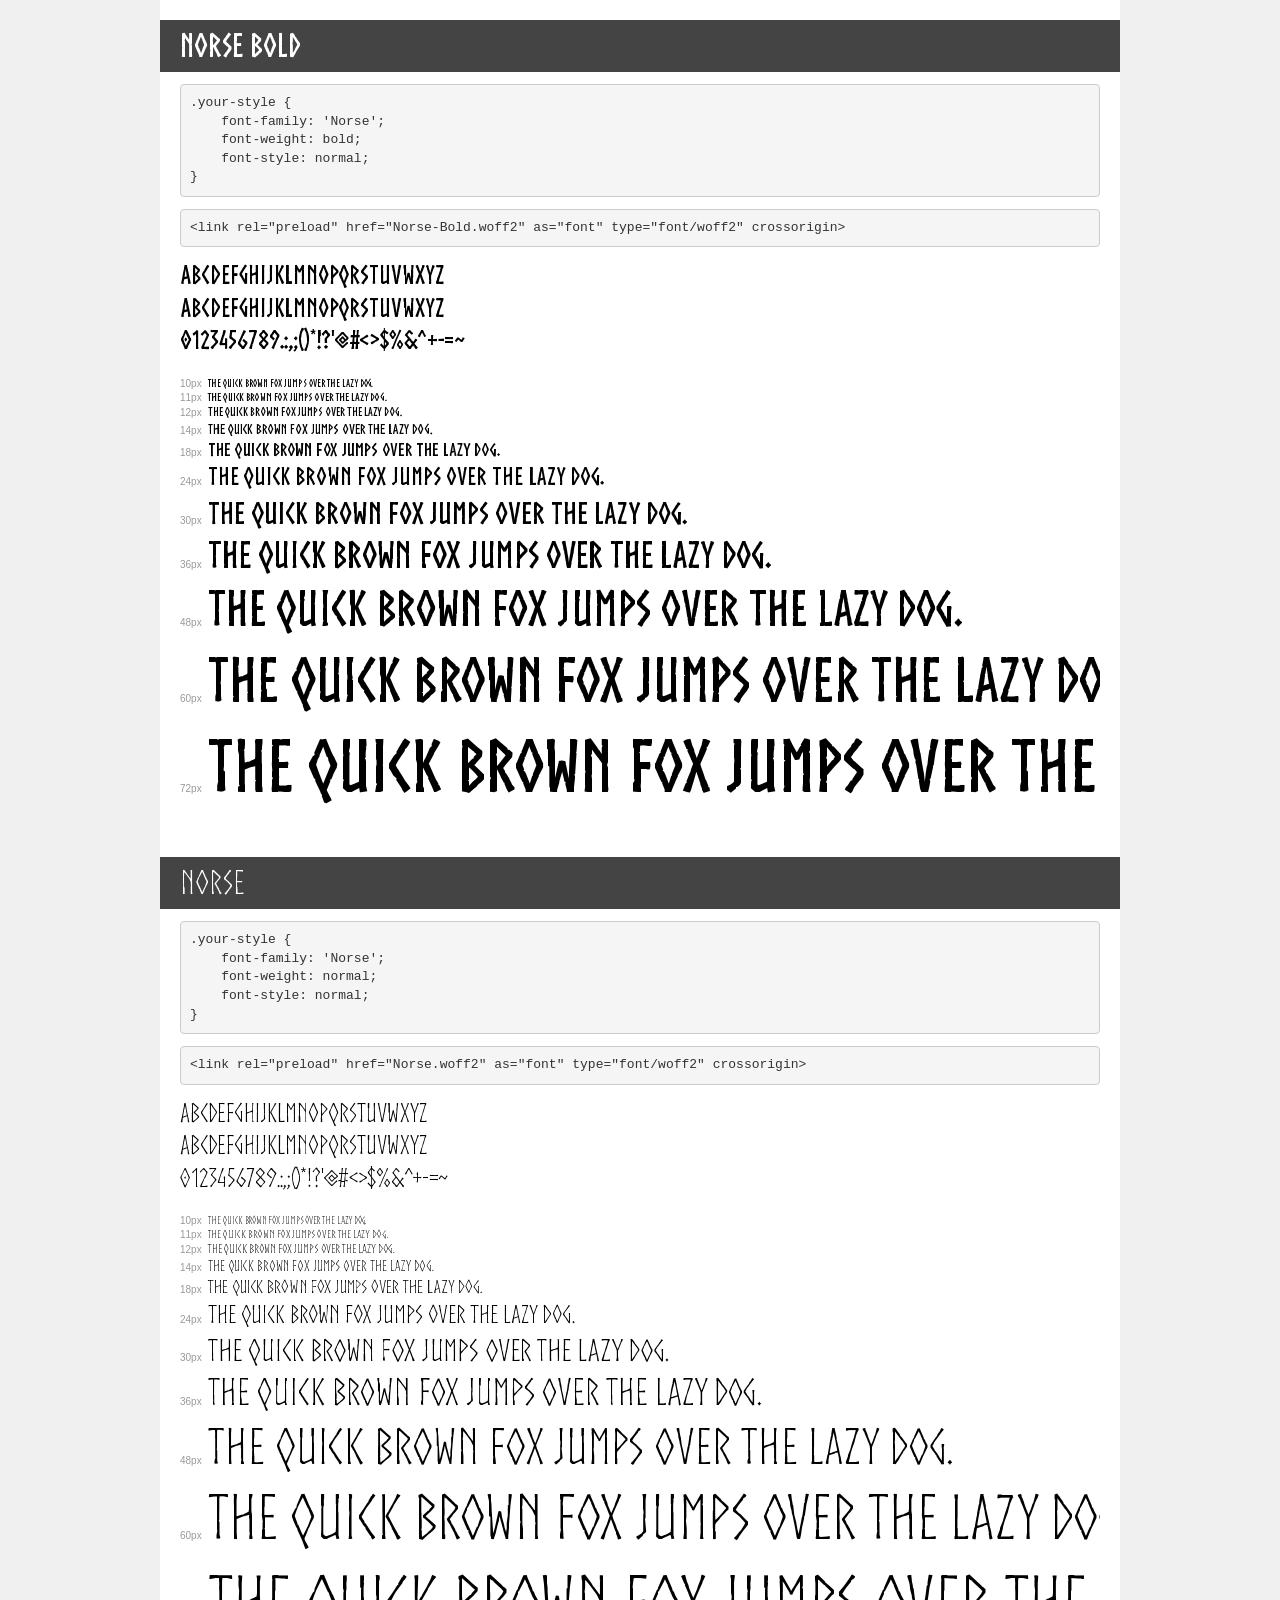
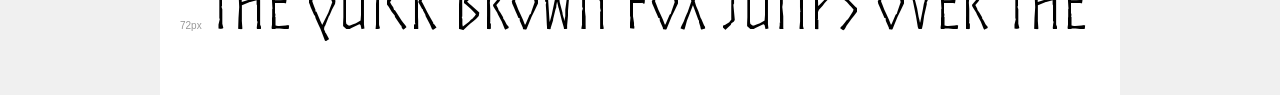
<file: fuentes/demo.html>
<!DOCTYPE html>
<html lang="en">
<head>
    <meta charset="utf-8">
    <meta http-equiv="X-UA-Compatible" content="IE=edge">
    <meta name="viewport" content="width=device-width, initial-scale=1">
    <meta name="robots" content="noindex, noarchive">
    <meta name="format-detection" content="telephone=no">
    <title>Transfonter demo</title>
    <link href="stylesheet.css" rel="stylesheet">
    <style>
        /*
        http://meyerweb.com/eric/tools/css/reset/
        v2.0 | 20110126
        License: none (public domain)
        */
        html, body, div, span, applet, object, iframe,
        h1, h2, h3, h4, h5, h6, p, blockquote, pre,
        a, abbr, acronym, address, big, cite, code,
        del, dfn, em, img, ins, kbd, q, s, samp,
        small, strike, strong, sub, sup, tt, var,
        b, u, i, center,
        dl, dt, dd, ol, ul, li,
        fieldset, form, label, legend,
        table, caption, tbody, tfoot, thead, tr, th, td,
        article, aside, canvas, details, embed,
        figure, figcaption, footer, header, hgroup,
        menu, nav, output, ruby, section, summary,
        time, mark, audio, video {
            margin: 0;
            padding: 0;
            border: 0;
            font-size: 100%;
            font: inherit;
            vertical-align: baseline;
        }
        /* HTML5 display-role reset for older browsers */
        article, aside, details, figcaption, figure,
        footer, header, hgroup, menu, nav, section {
            display: block;
        }
        body {
            line-height: 1;
        }
        ol, ul {
            list-style: none;
        }
        blockquote, q {
            quotes: none;
        }
        blockquote:before, blockquote:after,
        q:before, q:after {
            content: '';
            content: none;
        }
        table {
            border-collapse: collapse;
            border-spacing: 0;
        }
        /* demo styles */
        body {
            background: #f0f0f0;
            color: #000;
        }
        .page {
            background: #fff;
            width: 920px;
            margin: 0 auto;
            padding: 20px 20px 0 20px;
            overflow: hidden;
        }
        .font-container {
            overflow-x: auto;
            overflow-y: hidden;
            margin-bottom: 40px;
            line-height: 1.3;
            white-space: nowrap;
            padding-bottom: 5px;
        }
        h1 {
            position: relative;
            background: #444;
            font-size: 32px;
            color: #fff;
            padding: 10px 20px;
            margin: 0 -20px 12px -20px;
        }
        .letters {
            font-size: 25px;
            margin-bottom: 20px;
        }
        .s10:before {
            content: '10px';
        }
        .s11:before {
            content: '11px';
        }
        .s12:before {
            content: '12px';
        }
        .s14:before {
            content: '14px';
        }
        .s18:before {
            content: '18px';
        }
        .s24:before {
            content: '24px';
        }
        .s30:before {
            content: '30px';
        }
        .s36:before {
            content: '36px';
        }
        .s48:before {
            content: '48px';
        }
        .s60:before {
            content: '60px';
        }
        .s72:before {
            content: '72px';
        }
        .s10:before, .s11:before, .s12:before, .s14:before,
        .s18:before, .s24:before, .s30:before, .s36:before,
        .s48:before, .s60:before, .s72:before {
            font-family: Arial, sans-serif;
            font-size: 10px;
            font-weight: normal;
            font-style: normal;
            color: #999;
            padding-right: 6px;
        }
        pre {
            display: block;
            padding: 9px;
            margin: 0 0 12px;
            font-family: Monaco, Menlo, Consolas, "Courier New", monospace;
            font-size: 13px;
            line-height: 1.428571429;
            color: #333;
            font-weight: normal;
            font-style: normal;
            background-color: #f5f5f5;
            border: 1px solid #ccc;
            overflow-x: auto;
            border-radius: 4px;
        }
        /* responsive */
        @media (max-width: 959px) {
            .page {
                width: auto;
                margin: 0;
            }
        }
    </style>
</head>
<body>
<div class="page">
    <div class="demo">
        <h1 style="font-family: 'Norse'; font-weight: bold; font-style: normal;">Norse Bold</h1>
        <pre title="Usage">.your-style {
    font-family: 'Norse';
    font-weight: bold;
    font-style: normal;
}</pre>
        <pre title="Preload (optional)">
&lt;link rel=&quot;preload&quot; href=&quot;Norse-Bold.woff2&quot; as=&quot;font&quot; type=&quot;font/woff2&quot; crossorigin&gt;</pre>
        <div class="font-container" style="font-family: 'Norse'; font-weight: bold; font-style: normal;">
            <p class="letters">
                abcdefghijklmnopqrstuvwxyz<br>
ABCDEFGHIJKLMNOPQRSTUVWXYZ<br>
                0123456789.:,;()*!?'@#&lt;&gt;$%&^+-=~
            </p>
            <p class="s10" style="font-size: 10px;">The quick brown fox jumps over the lazy dog.</p>
            <p class="s11" style="font-size: 11px;">The quick brown fox jumps over the lazy dog.</p>
            <p class="s12" style="font-size: 12px;">The quick brown fox jumps over the lazy dog.</p>
            <p class="s14" style="font-size: 14px;">The quick brown fox jumps over the lazy dog.</p>
            <p class="s18" style="font-size: 18px;">The quick brown fox jumps over the lazy dog.</p>
            <p class="s24" style="font-size: 24px;">The quick brown fox jumps over the lazy dog.</p>
            <p class="s30" style="font-size: 30px;">The quick brown fox jumps over the lazy dog.</p>
            <p class="s36" style="font-size: 36px;">The quick brown fox jumps over the lazy dog.</p>
            <p class="s48" style="font-size: 48px;">The quick brown fox jumps over the lazy dog.</p>
            <p class="s60" style="font-size: 60px;">The quick brown fox jumps over the lazy dog.</p>
            <p class="s72" style="font-size: 72px;">The quick brown fox jumps over the lazy dog.</p>
        </div>
    </div>

    <div class="demo">
        <h1 style="font-family: 'Norse'; font-weight: normal; font-style: normal;">Norse</h1>
        <pre title="Usage">.your-style {
    font-family: 'Norse';
    font-weight: normal;
    font-style: normal;
}</pre>
        <pre title="Preload (optional)">
&lt;link rel=&quot;preload&quot; href=&quot;Norse.woff2&quot; as=&quot;font&quot; type=&quot;font/woff2&quot; crossorigin&gt;</pre>
        <div class="font-container" style="font-family: 'Norse'; font-weight: normal; font-style: normal;">
            <p class="letters">
                abcdefghijklmnopqrstuvwxyz<br>
ABCDEFGHIJKLMNOPQRSTUVWXYZ<br>
                0123456789.:,;()*!?'@#&lt;&gt;$%&^+-=~
            </p>
            <p class="s10" style="font-size: 10px;">The quick brown fox jumps over the lazy dog.</p>
            <p class="s11" style="font-size: 11px;">The quick brown fox jumps over the lazy dog.</p>
            <p class="s12" style="font-size: 12px;">The quick brown fox jumps over the lazy dog.</p>
            <p class="s14" style="font-size: 14px;">The quick brown fox jumps over the lazy dog.</p>
            <p class="s18" style="font-size: 18px;">The quick brown fox jumps over the lazy dog.</p>
            <p class="s24" style="font-size: 24px;">The quick brown fox jumps over the lazy dog.</p>
            <p class="s30" style="font-size: 30px;">The quick brown fox jumps over the lazy dog.</p>
            <p class="s36" style="font-size: 36px;">The quick brown fox jumps over the lazy dog.</p>
            <p class="s48" style="font-size: 48px;">The quick brown fox jumps over the lazy dog.</p>
            <p class="s60" style="font-size: 60px;">The quick brown fox jumps over the lazy dog.</p>
            <p class="s72" style="font-size: 72px;">The quick brown fox jumps over the lazy dog.</p>
        </div>
    </div>

</div>
</body>
</html>
</file>
<file: fuentes/stylesheet.css>
@font-face {
    font-family: 'Norse';
    src: url('Norse-Bold.woff2') format('woff2'),
        url('Norse-Bold.woff') format('woff');
    font-weight: bold;
    font-style: normal;
    font-display: swap;
}

@font-face {
    font-family: 'Norse';
    src: url('Norse.woff2') format('woff2'),
        url('Norse.woff') format('woff');
    font-weight: normal;
    font-style: normal;
    font-display: swap;
}
</file>
